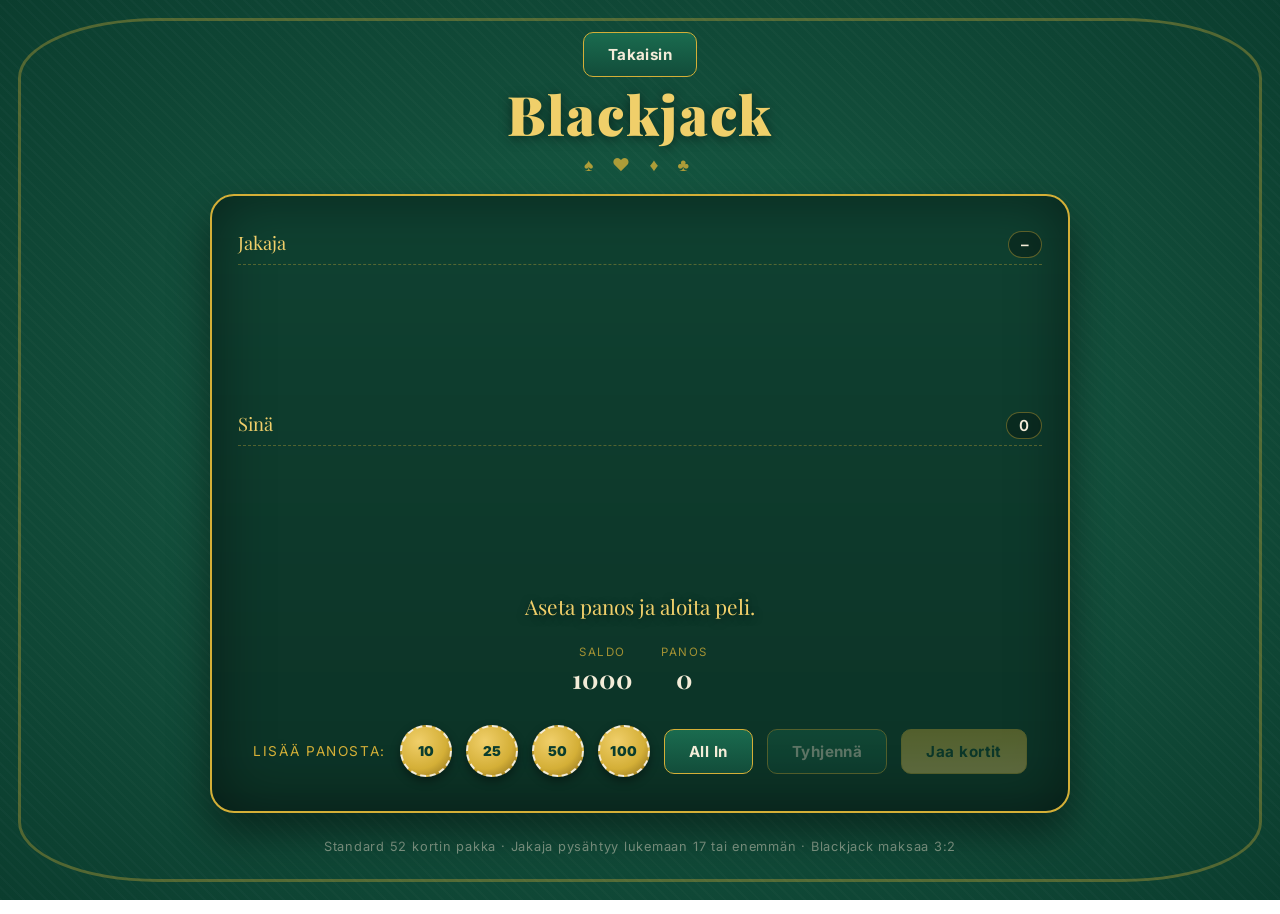
<file: games.html>
<!DOCTYPE html>
<html lang="fi">
<head>
<meta charset="UTF-8">
<meta name="viewport" content="width=device-width, initial-scale=1.0">
<title>Blackjack</title>
<style>
  @import url('https://fonts.googleapis.com/css2?family=Playfair+Display:wght@600;700;900&family=Inter:wght@400;500;600;700&display=swap');

  :root{
    --felt-dark:#0b3d2e;
    --felt:#124d3a;
    --felt-light:#1a6b4f;
    --gold:#d4af37;
    --gold-bright:#f0cf6a;
    --cream:#f4ecd8;
    --card-red:#b5342c;
    --card-black:#1a1a1a;
    --shadow: rgba(0,0,0,0.45);
  }

  *{ box-sizing:border-box; }

  html,body{
    margin:0; padding:0; height:100%;
    font-family:'Inter', sans-serif;
    color:var(--cream);
    background:
      radial-gradient(ellipse at center, var(--felt-light) 0%, var(--felt) 55%, var(--felt-dark) 100%);
    overflow-x:hidden;
  }

  body::before{
    content:"";
    position:fixed; inset:0;
    background-image:
      repeating-linear-gradient(45deg, rgba(255,255,255,0.02) 0px, rgba(255,255,255,0.02) 2px, transparent 2px, transparent 8px);
    pointer-events:none;
  }

  .table-edge{
    position:fixed; inset:18px;
    border:3px solid var(--gold);
    border-radius:140px/60px;
    opacity:0.35;
    pointer-events:none;
  }

  .wrap{
    max-width:900px;
    margin:0 auto;
    padding:32px 20px 60px;
    position:relative;
    z-index:1;
  }

  header{
    text-align:center;
    margin-bottom:18px;
  }

  h1{
    font-family:'Playfair Display', serif;
    font-weight:900;
    font-size:clamp(2.2rem, 6vw, 3.4rem);
    letter-spacing:0.03em;
    margin:0;
    color:var(--gold-bright);
    text-shadow: 0 2px 12px rgba(0,0,0,0.5);
  }

  .suits{
    letter-spacing:0.4em;
    font-size:1.1rem;
    color:var(--gold);
    opacity:0.8;
    margin-top:4px;
  }

  .status-bar{
    display:flex;
    justify-content:center;
    gap:28px;
    flex-wrap:wrap;
    margin:20px 0 30px;
    font-family:'Playfair Display', serif;
  }

  .chip-stat{
    text-align:center;
  }
  .chip-stat .label{
    font-family:'Inter', sans-serif;
    font-size:0.72rem;
    text-transform:uppercase;
    letter-spacing:0.14em;
    color:var(--gold);
    opacity:0.75;
    margin-bottom:2px;
  }
  .chip-stat .value{
    font-size:1.6rem;
    font-weight:700;
    color:var(--cream);
  }

  .table-felt{
    background: linear-gradient(180deg, rgba(0,0,0,0.15), rgba(0,0,0,0.35)), var(--felt);
    border:2px solid var(--gold);
    border-radius:24px;
    padding:34px 26px;
    box-shadow: inset 0 0 60px rgba(0,0,0,0.45), 0 20px 40px var(--shadow);
    position:relative;
  }

  .zone{
    margin-bottom:26px;
  }
  .zone:last-child{ margin-bottom:0; }

  .zone-label{
    display:flex;
    justify-content:space-between;
    align-items:baseline;
    margin-bottom:10px;
    font-family:'Playfair Display', serif;
    font-size:1.15rem;
    color:var(--gold-bright);
    border-bottom:1px dashed rgba(212,175,55,0.35);
    padding-bottom:6px;
  }

  .score-tag{
    font-family:'Inter', sans-serif;
    font-size:0.95rem;
    font-weight:600;
    color:var(--cream);
    background:rgba(0,0,0,0.28);
    padding:3px 12px;
    border-radius:999px;
    border:1px solid rgba(212,175,55,0.4);
  }

  .cards{
    display:flex;
    gap:12px;
    flex-wrap:wrap;
    min-height:110px;
  }

  .card{
    width:74px;
    height:104px;
    background:var(--cream);
    border-radius:8px;
    box-shadow:0 6px 14px rgba(0,0,0,0.4);
    display:flex;
    flex-direction:column;
    justify-content:space-between;
    padding:6px 7px;
    font-weight:700;
    animation: dealIn 0.35s ease-out;
    position:relative;
  }

  @keyframes dealIn{
    from{ transform: translateY(-30px) rotate(-6deg); opacity:0; }
    to{ transform: translateY(0) rotate(0); opacity:1; }
  }

  .card.red{ color:var(--card-red); }
  .card.black{ color:var(--card-black); }

  .card .corner{
    font-size:1rem;
    line-height:1;
  }
  .card .corner.bottom{
    align-self:flex-end;
    transform:rotate(180deg);
  }
  .card .suit-big{
    font-size:1.9rem;
    text-align:center;
    line-height:1;
  }

  .card.back{
    background: repeating-linear-gradient(135deg, var(--felt-dark) 0 6px, var(--gold) 6px 7px);
    border:2px solid var(--cream);
  }

  .message{
    text-align:center;
    min-height:1.6em;
    font-family:'Playfair Display', serif;
    font-size:1.3rem;
    color:var(--gold-bright);
    margin:22px 0 8px;
    text-shadow:0 2px 8px rgba(0,0,0,0.5);
  }

  .controls{
    display:flex;
    justify-content:center;
    gap:14px;
    flex-wrap:wrap;
    margin-top:18px;
  }

  button{
    font-family:'Inter', sans-serif;
    font-weight:700;
    font-size:0.95rem;
    letter-spacing:0.03em;
    padding:12px 24px;
    border-radius:10px;
    border:1px solid var(--gold);
    background:linear-gradient(180deg, var(--felt-light), var(--felt));
    color:var(--cream);
    cursor:pointer;
    transition:transform 0.12s ease, box-shadow 0.12s ease, background 0.12s ease;
  }
  button:hover:not(:disabled){
    transform:translateY(-2px);
    box-shadow:0 6px 16px rgba(0,0,0,0.4);
    background:linear-gradient(180deg, var(--gold), var(--gold-bright));
    color:var(--felt-dark);
  }
  button:active:not(:disabled){ transform:translateY(0); }
  button:disabled{
    opacity:0.35;
    cursor:not-allowed;
  }

  button.primary{
    background:linear-gradient(180deg, var(--gold), var(--gold-bright));
    color:var(--felt-dark);
  }

  .bet-row{
    display:flex;
    justify-content:center;
    align-items:center;
    gap:14px;
    margin-top:20px;
    flex-wrap:wrap;
  }

  .bet-row label{
    font-size:0.85rem;
    text-transform:uppercase;
    letter-spacing:0.12em;
    color:var(--gold);
  }

  .chip-btn{
    width:52px; height:52px;
    border-radius:50%;
    border:2px dashed var(--cream);
    background: radial-gradient(circle at 35% 30%, var(--gold-bright), var(--gold) 60%, #8a6d1c 100%);
    color:var(--felt-dark);
    font-weight:900;
    font-size:0.85rem;
    display:flex;
    align-items:center;
    justify-content:center;
    cursor:pointer;
    box-shadow:0 4px 10px rgba(0,0,0,0.4);
  }
  .chip-btn:hover{ transform:scale(1.08); }
  .chip-btn:disabled{ opacity:0.3; cursor:not-allowed; }

  footer{
    text-align:center;
    margin-top:26px;
    font-size:0.8rem;
    color:rgba(244,236,216,0.5);
    letter-spacing:0.06em;
  }

  @media (prefers-reduced-motion: reduce){
    .card{ animation:none; }
    button, .chip-btn{ transition:none; }
  }
</style>
</head>
<body>
<div class="table-edge"></div>
<div class="wrap">
  <header>
    <button id="backButton" class="default"> Takaisin </button>
    <h1>Blackjack</h1>
    <div class="suits">♠ ♥ ♦ ♣</div>
  </header>


  <div class="table-felt">
    <div class="zone">
      <div class="zone-label">
        <span>Jakaja</span>
        <span class="score-tag" id="dealerScore">–</span>
      </div>
      <div class="cards" id="dealerCards"></div>
    </div>

    <div class="zone">
      <div class="zone-label">
        <span>Sinä</span>
        <span class="score-tag" id="playerScore">–</span>
      </div>
      <div class="cards" id="playerCards"></div>
    </div>

    <div class="message" id="message">Aseta panos ja aloita peli.</div>

        <div class="status-bar">
        <div class="chip-stat">
        <div class="label">Saldo</div>
        <div class="value" id="balance">1000</div>
        </div>
        <div class="chip-stat">
        <div class="label">Panos</div>
        <div class="value" id="currentBet">0</div>
        </div>
    </div>

    <div class="bet-row" id="betRow">
      <label>Lisää panosta:</label>
      <button class="chip-btn" data-amount="10">10</button>
      <button class="chip-btn" data-amount="25">25</button>
      <button class="chip-btn" data-amount="50">50</button>
      <button class="chip-btn" data-amount="100">100</button>
      <button id="allInBtn">All In</button>
      <button id="clearBet">Tyhjennä</button>
      <button class="primary" id="dealBtn" disabled>Jaa kortit</button>
    </div>

    <div class="controls" id="gameControls" style="display:none;">
      <button id="hitBtn">Ota kortti</button>
      <button id="standBtn">Jää</button>
      <button id="doubleBtn">Tuplaa</button>
      <button class="primary" id="newRoundBtn" style="display:none;">Uusi kierros</button>
    </div>
  </div>

  <footer>Standard 52 kortin pakka · Jakaja pysähtyy lukemaan 17 tai enemmän · Blackjack maksaa 3:2</footer>
</div>

<script>
(function(){
  const SUITS = [
    {sym:'♠', color:'black'},
    {sym:'♥', color:'red'},
    {sym:'♦', color:'red'},
    {sym:'♣', color:'black'},
  ];
  const RANKS = ['A','2','3','4','5','6','7','8','9','10','J','Q','K'];

  let deck = [];
  let dealerHand = [];
  let playerHand = [];
  let balance = 1000;
  let bet = 0;
  let roundActive = false;
  let dealerHoleHidden = true;

  const el = {
    balance: document.getElementById('balance'),
    currentBet: document.getElementById('currentBet'),
    dealerCards: document.getElementById('dealerCards'),
    playerCards: document.getElementById('playerCards'),
    dealerScore: document.getElementById('dealerScore'),
    playerScore: document.getElementById('playerScore'),
    message: document.getElementById('message'),
    betRow: document.getElementById('betRow'),
    gameControls: document.getElementById('gameControls'),
    dealBtn: document.getElementById('dealBtn'),
    hitBtn: document.getElementById('hitBtn'),
    standBtn: document.getElementById('standBtn'),
    doubleBtn: document.getElementById('doubleBtn'),
    newRoundBtn: document.getElementById('newRoundBtn'),
    clearBet: document.getElementById('clearBet'),
    backButton: document.getElementById('backButton'),
    allInBtn: document.getElementById('allInBtn'),
  };

  function goBack(){
    window.location.href = 'index.html';
  }
    el.backButton.addEventListener('click', goBack);

    el.allInBtn.addEventListener('click', () => {
  bet = balance;
  renderHands();
  updateBetControls();
    });

  function buildDeck(){
    const d = [];
    for(const suit of SUITS){
      for(const rank of RANKS){
        d.push({rank, suit: suit.sym, color: suit.color});
      }
    }
    // shuffle (Fisher-Yates)
    for(let i = d.length - 1; i > 0; i--){
      const j = Math.floor(Math.random() * (i + 1));
      [d[i], d[j]] = [d[j], d[i]];
    }
    return d;
  }

  function cardValue(card){
    if(card.rank === 'A') return 11;
    if(['J','Q','K'].includes(card.rank)) return 10;
    return parseInt(card.rank, 10);
  }

  function handValue(hand){
    let total = hand.reduce((sum, c) => sum + cardValue(c), 0);
    let aces = hand.filter(c => c.rank === 'A').length;
    while(total > 21 && aces > 0){
      total -= 10;
      aces--;
    }
    return total;
  }

  function renderCard(card, hidden){
    const div = document.createElement('div');
    if(hidden){
      div.className = 'card back';
      return div;
    }
    div.className = 'card ' + card.color;
    div.innerHTML = `
      <div class="corner">${card.rank}<br>${card.suit}</div>
      <div class="suit-big">${card.suit}</div>
      <div class="corner bottom">${card.rank}<br>${card.suit}</div>
    `;
    return div;
  }

  function renderHands(){
    el.dealerCards.innerHTML = '';
    dealerHand.forEach((card, idx) => {
      const hide = dealerHoleHidden && idx === 1;
      el.dealerCards.appendChild(renderCard(card, hide));
    });
    el.playerCards.innerHTML = '';
    playerHand.forEach(card => el.playerCards.appendChild(renderCard(card, false)));

    el.playerScore.textContent = handValue(playerHand);
    el.dealerScore.textContent = dealerHoleHidden ? (dealerHand.length ? cardValue(dealerHand[0]) + ' + ?' : '–') : handValue(dealerHand);

    el.balance.textContent = balance;
    el.currentBet.textContent = bet;
  }

  function setMessage(text){
    el.message.textContent = text;
  }

    function updateBetControls(){
    const chipBtns = document.querySelectorAll('.chip-btn');
    chipBtns.forEach(btn => {
        const amt = parseInt(btn.dataset.amount, 10);
        btn.disabled = roundActive || (bet + amt > balance);
    });
    el.clearBet.disabled = roundActive || bet === 0;
    el.dealBtn.disabled = roundActive || bet === 0;
    el.allInBtn.disabled = roundActive || balance === 0 || bet === balance;
    }

  document.querySelectorAll('.chip-btn').forEach(btn => {
    btn.addEventListener('click', () => {
      const amt = parseInt(btn.dataset.amount, 10);
      if(bet + amt <= balance){
        bet += amt;
        renderHands();
        updateBetControls();
      }
    });
  });

  el.clearBet.addEventListener('click', () => {
    bet = 0;
    renderHands();
    updateBetControls();
  });

  function startRound(){
    if(bet <= 0) return;
    if(deck.length < 15){
      deck = buildDeck();
    }
    dealerHand = [deck.pop(), deck.pop()];
    playerHand = [deck.pop(), deck.pop()];
    dealerHoleHidden = true;
    roundActive = true;

    balance -= bet;

    el.betRow.style.display = 'none';
    el.gameControls.style.display = 'flex';
    el.hitBtn.disabled = false;
    el.standBtn.disabled = false;
    el.doubleBtn.disabled = (balance < bet);
    el.newRoundBtn.style.display = 'none';

    renderHands();

    const playerBJ = handValue(playerHand) === 21;
    const dealerBJ = handValue(dealerHand) === 21;

    if(playerBJ || dealerBJ){
      finishRound(true);
      return;
    }

    setMessage('Ota kortti tai jää seisomaan.');
  }

  function finishRound(immediateCheck){
    dealerHoleHidden = false;
    const playerTotal = handValue(playerHand);
    const dealerTotal = handValue(dealerHand);

    if(immediateCheck){
      const playerBJ = playerTotal === 21;
      const dealerBJ = dealerTotal === 21;
      if(playerBJ && dealerBJ){
        setMessage('Molemmilla blackjack — tasapeli.');
        balance += bet;
      } else if(playerBJ){
        const winnings = Math.floor(bet * 1.5);
        setMessage('Blackjack! Voitit ' + winnings + '.');
        balance += bet + winnings;
      } else if(dealerBJ){
        setMessage('Jakajalla blackjack. Hävisit panoksen.');
      }
      endRound();
      return;
    }

    if(playerTotal > 21){
      setMessage('Yli 21 — hävisit panoksen.');
      endRound();
      return;
    }

    // dealer draws to 17+
    renderHands();
    dealerPlay();
  }

  function dealerPlay(){
    function step(){
      const total = handValue(dealerHand);
      if(total < 17){
        dealerHand.push(deck.pop());
        renderHands();
        setTimeout(step, 550);
      } else {
        resolveOutcome();
      }
    }
    setTimeout(step, 550);
  }

  function resolveOutcome(){
    const playerTotal = handValue(playerHand);
    const dealerTotal = handValue(dealerHand);
    renderHands();

    if(dealerTotal > 21){
      setMessage('Jakaja meni yli 21! Voitit ' + bet + '.');
      balance += bet * 2;
    } else if(dealerTotal > playerTotal){
      setMessage('Jakaja voittaa (' + dealerTotal + ' vs ' + playerTotal + ').');
    } else if(dealerTotal < playerTotal){
      setMessage('Voitit! (' + playerTotal + ' vs ' + dealerTotal + ')');
      balance += bet * 2;
    } else {
      setMessage('Tasapeli (' + playerTotal + ' vs ' + dealerTotal + ').');
      balance += bet;
    }
    endRound();
  }

  function endRound(){
    roundActive = false;
    el.hitBtn.disabled = true;
    el.standBtn.disabled = true;
    el.doubleBtn.disabled = true;
    el.newRoundBtn.style.display = 'inline-block';
    renderHands();

    if(balance <= 0){
      setMessage(el.message.textContent + ' Saldo loppui!');
    }
  }

  el.dealBtn.addEventListener('click', startRound);

  el.hitBtn.addEventListener('click', () => {
    if(!roundActive) return;
    playerHand.push(deck.pop());
    el.doubleBtn.disabled = true;
    renderHands();
    if(handValue(playerHand) > 21){
      finishRound(false);
    } else if(handValue(playerHand) === 21){
      finishRound(false);
    }
  });

  el.standBtn.addEventListener('click', () => {
    if(!roundActive) return;
    el.hitBtn.disabled = true;
    el.standBtn.disabled = true;
    el.doubleBtn.disabled = true;
    finishRound(false);
  });

  el.doubleBtn.addEventListener('click', () => {
    if(!roundActive || balance < bet) return;
    balance -= bet;
    bet *= 2;
    playerHand.push(deck.pop());
    el.hitBtn.disabled = true;
    el.standBtn.disabled = true;
    el.doubleBtn.disabled = true;
    renderHands();
    finishRound(false);
  });

  el.newRoundBtn.addEventListener('click', () => {
    bet = 0;
    dealerHand = [];
    playerHand = [];
    dealerHoleHidden = true;
    el.betRow.style.display = 'flex';
    el.gameControls.style.display = 'none';
    renderHands();
    updateBetControls();
    setMessage('Aseta panos ja aloita peli.');
  });

  // init
  deck = buildDeck();
  renderHands();
  updateBetControls();
})();
</script>
</body>
</html>
</file>
